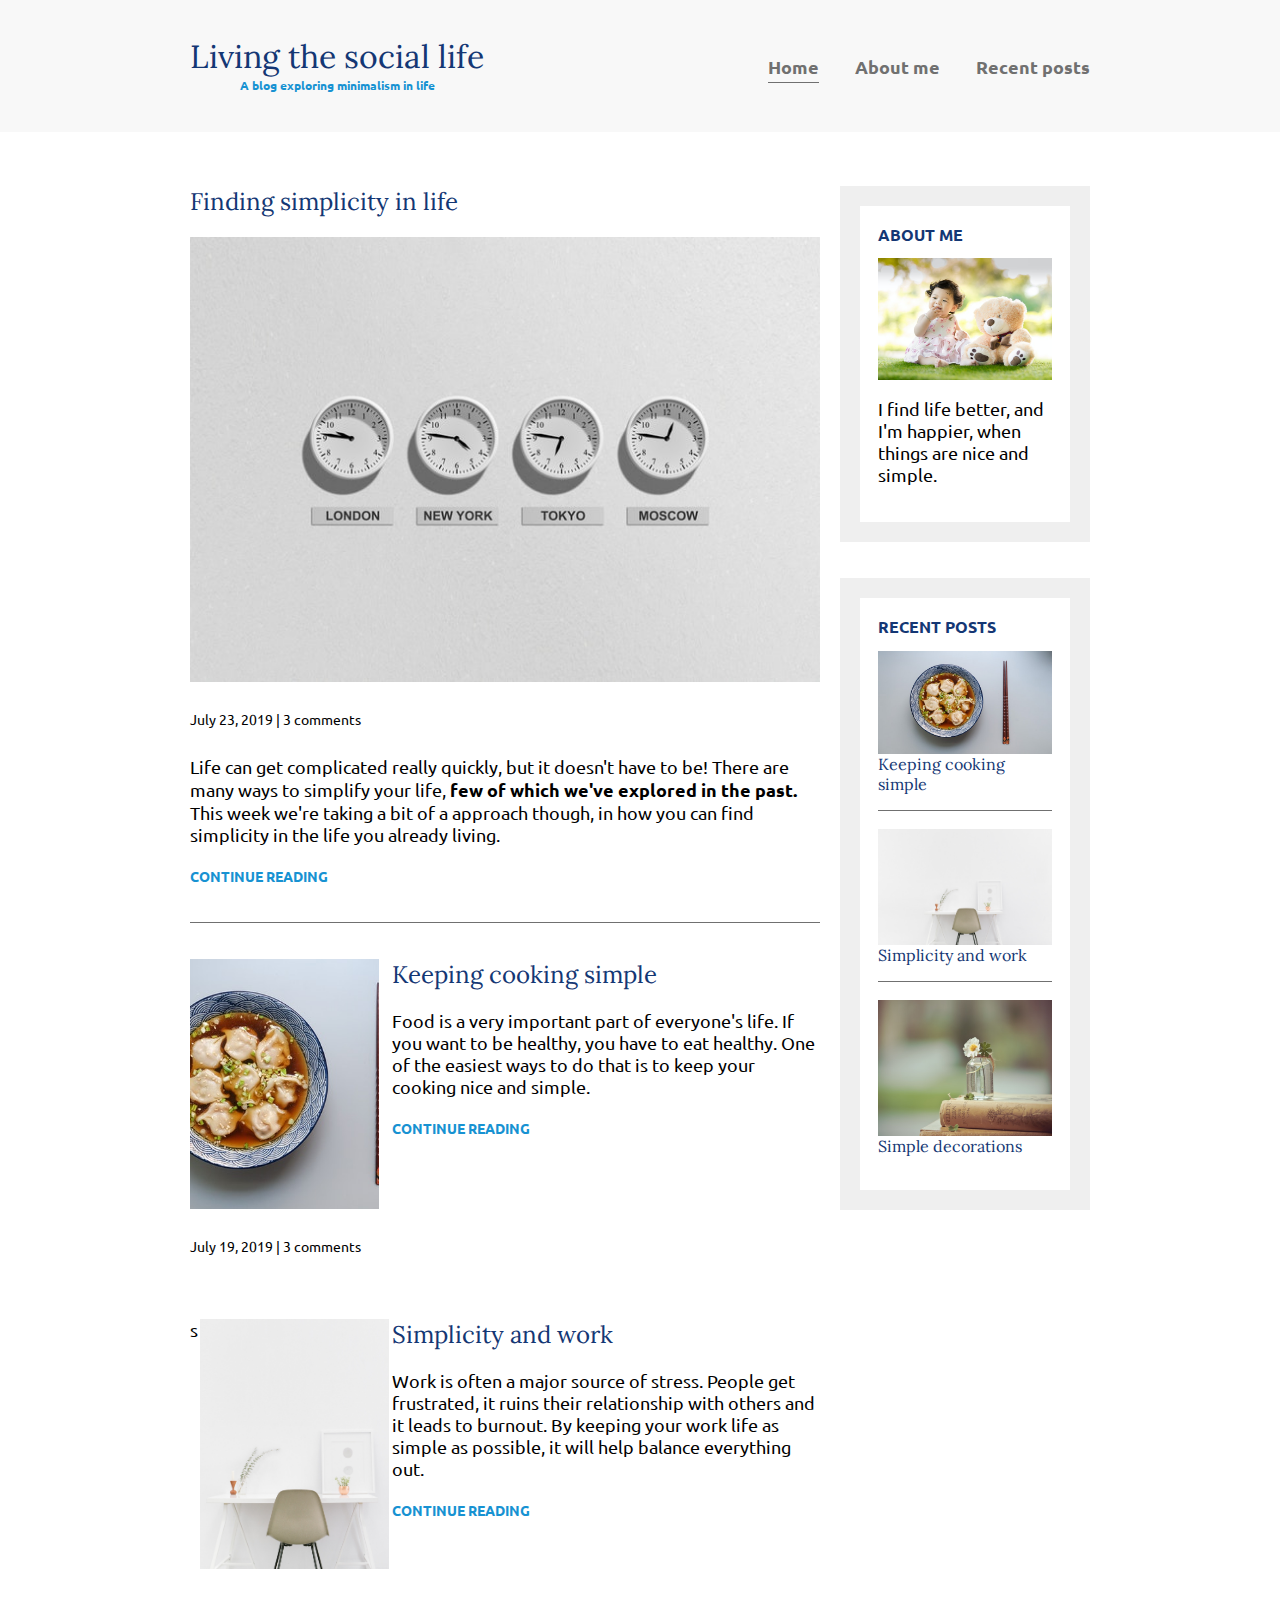
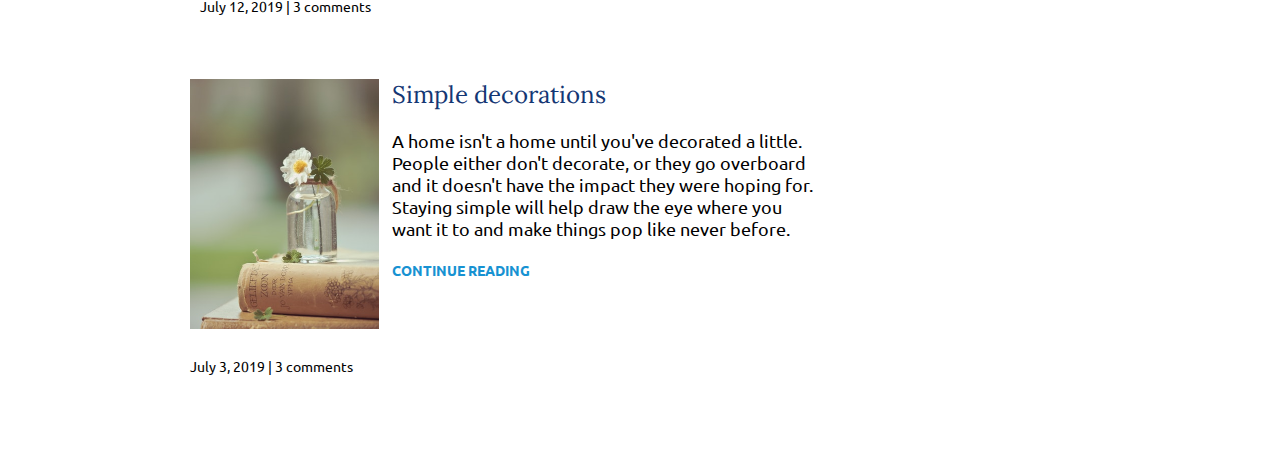
<file: index.html>
<!DOCTYPE html>
<link href="https://fonts.googleapis.com/css?family=Lora|Ubuntu:300,400,700&display=swap" rel="stylesheet">
<link rel="stylesheet" href="/style.css">
<html lang="en">
<head>
    <meta charset="UTF-8">
    <meta name="viewport" content="width=device-width, initial-scale=1.0">
    <title>Document</title>
    <link rel="stylesheet" href="/style.css">
</head>
<body>
    <header>
        <div class="container container-flex">
            <div class="site-title">
                <h1>Living the social life</h1>
                <p class="subtitle">A blog exploring minimalism in life</p>
            </div>
            <nav>
                <ul>
                    <li><a class="current-page"  href="index.html">Home</a></li>
                    <li><a href="about-me.html">About me</a></li>
                    <li><a href="recent-posts.html">Recent posts</a></li>
                </ul>
            </nav>
        </div> <!-- / .container -->
    </header>
    
    <div class="container container-flex">
        <main role="main">
            
            <article class="article-featured">
                <h2 class="article-title">Finding simplicity in life</h2>
                <img src="/london-new-york-tokyo-and-moscow-clocks-48770.jpg" alt="simple a white wall with a clock" class="article-image">
                <p class="article-info">July 23, 2019 | 3 comments</p>
                <p class="article-body">Life can get complicated really quickly, but it doesn't have to be! There are many ways to simplify your life, <strong> few of which we've explored in the past.</strong> This week we're taking a bit of a approach though, in how you can find simplicity in the life you already living.</p>
                <a href="#" class="article-read-more">CONTINUE READING</a>
            </article>
            
            <article class="article-recent">
                <div class="article-recent-main">
                    <h2 class="article-title">Keeping cooking simple </h2>
                    <p class="article-body">Food is a very important part of everyone's life. If you want to be healthy, you have to eat healthy. One of the easiest ways to do that is to keep your cooking nice and simple.</p>
                    <a href="#" class="article-read-more">CONTINUE READING</a>
                </div>
                <div class="article-recent-secondary">
                    <img src="/round-white-and-blue-ceramic-bowl-with-cooked-ball-soup-and-955137.jpg" alt="two dumplings on a wood plate with chopsticks" class="article-image">
                    <p class="article-info">July 19, 2019 | 3 comments</p>
                </div>
            </article>
            
            <article class="article-recent">s
                <div class="article-recent-main">
                    <h2 class="article-title">Simplicity and work </h2>
                    <p class="article-body">Work is often a major source of stress. People get frustrated, it ruins their relationship with others and it leads to burnout. By keeping your work life as simple as possible, it will help balance everything out.</p>
                    <a href="#" class="article-read-more">CONTINUE READING</a>
                </div>
                <div class="article-recent-secondary">
                    <img src="/beige-and-black-chair-in-front-of-white-desk-509922.jpg" alt="a chair white chair at a white desk on a white wall" class="article-image">
                    <p class="article-info">July 12, 2019 | 3 comments</p>
                </div>
            </article>
            
            <article class="article-recent">
                <div class="article-recent-main">
                    <h2 class="article-title">Simple decorations</h2>
                    <p class="article-body">A home isn't a home until you've decorated a little. People either don't decorate, or they go overboard and it doesn't have the impact they were hoping for. Staying simple will help draw the eye where you want it to and make things pop like never before.</p>
                    <a href="#" class="article-read-more">CONTINUE READING</a>
                </div>
                <div class="article-recent-secondary">
                    <img src="/close-up-photo-of-flower-on-bottle-1831745.jpg" alt="a green plant in a clear, round vase with water in it" class="article-image">
                    <p class="article-info">July 3, 2019 | 3 comments</p>
                </div>
            </article>
        </main>
        
        <aside class="sidebar">
            
            <div class="sidebar-widget">
                <h2 class="widget-title">ABOUT ME</h2>
                <img src="/baby-sitting-on-green-grass-beside-bear-plush-toy-at-daytime-1166473.jpg" alt="john doe" class="widget-image">
                <p class="widget-body">I find life better, and I'm happier, when things are nice and simple.</p>
            </div>
            
            <div class="sidebar-widget">
                <h2 class="widget-title">RECENT POSTS</h2>
                <div class="widget-recent-post">
                    <h3 class="widget-recent-post-title">Keeping cooking simple</h3>
                    <img src="/round-white-and-blue-ceramic-bowl-with-cooked-ball-soup-and-955137.jpg" alt="two dumplings on a wood plate with chopsticks" class="widget-image">
                </div>
                <div class="widget-recent-post">
                    <h3 class="widget-recent-post-title">Simplicity and work</h3>
                    <img src="/beige-and-black-chair-in-front-of-white-desk-509922.jpg" alt="a chair white chair at a white desk on a white wall" class="widget-image">
                </div>
                <div class="widget-recent-post">
                    <h3 class="widget-recent-post-title">Simple decorations</h3>
                    <img src="/close-up-photo-of-flower-on-bottle-1831745.jpg" alt="a green plant in a clear, round vase with water in it" class="widget-image">
                </div>
            </div>
            
        </aside>
        
    </div>
    
    
    <footer>
        <p></p>
        <p></p>
    </footer>
    
</body>
</html>
</file>
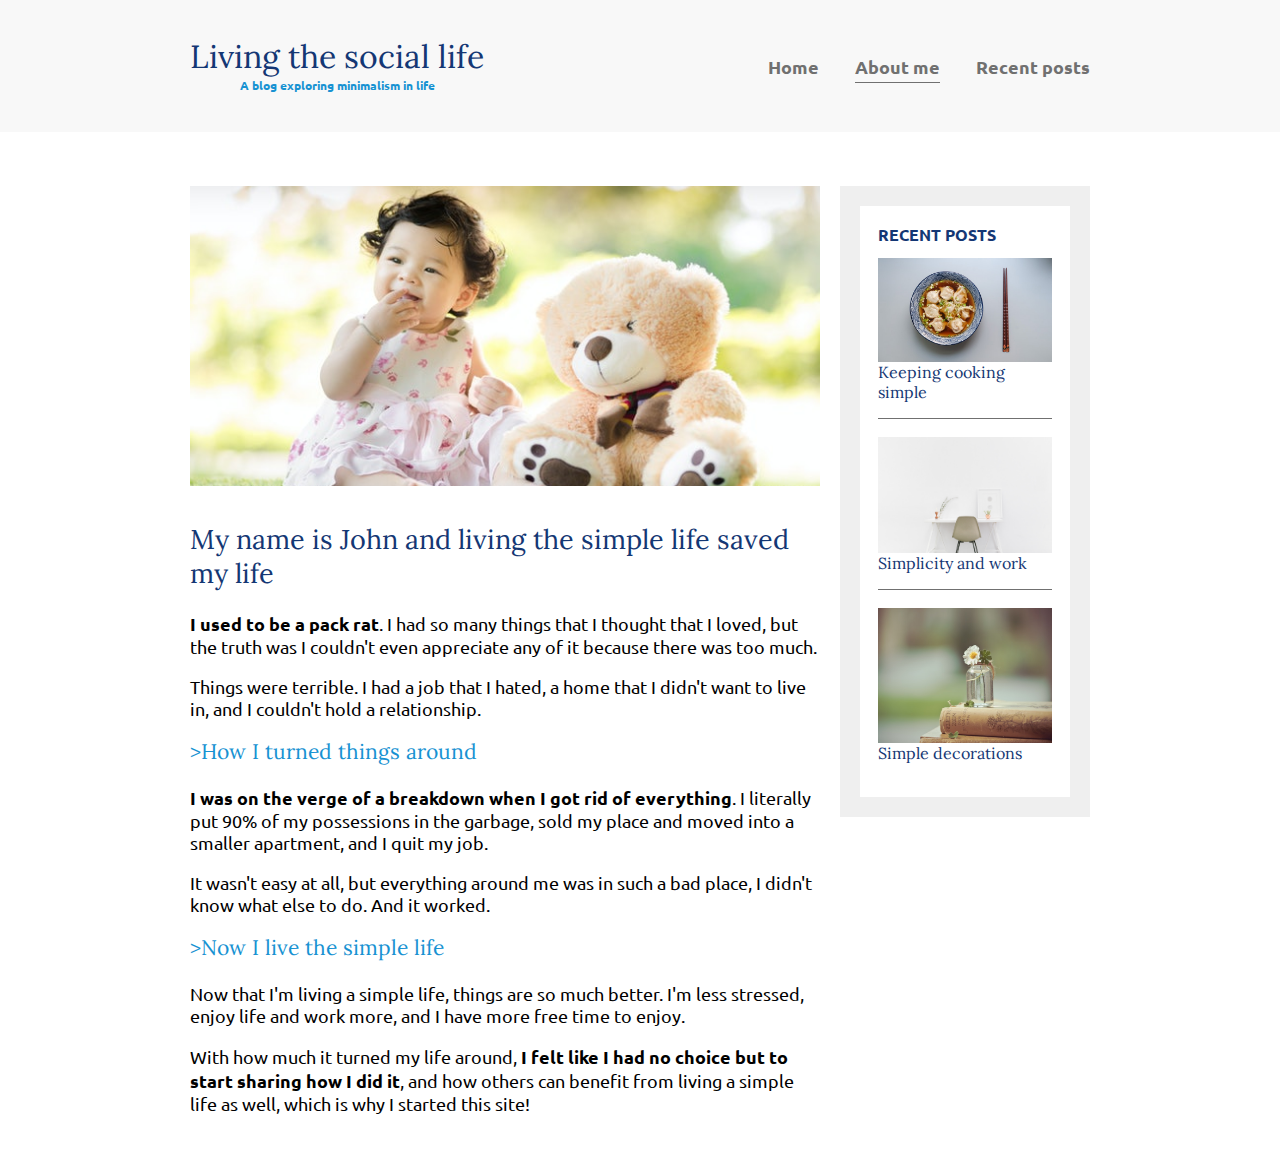
<file: about-me.html>
<!DOCTYPE html>
<link href="https://fonts.googleapis.com/css?family=Lora|Ubuntu:300,400,700&display=swap" rel="stylesheet">
<link rel="stylesheet" href="/style.css">
<html lang="en">
<head>
    <meta charset="UTF-8">
    <meta name="viewport" content="width=device-width, initial-scale=1.0">
    <title>Document</title>
    <link rel="stylesheet" href="/style.css">
</head>
<body>
    <header>
        <div class="container container-flex">
            <div class="site-title">
                <h1>Living the social life</h1>
                <p class="subtitle">A blog exploring minimalism in life</p>
            </div>
            <nav>
                <ul>
                    <li><a href="index.html">Home</a></li>
                    <li><a class="current-page" href="about-me.html">About me</a></li>
                    <li><a href="recent-posts.html">Recent posts</a></li>
                </ul>
            </nav>
        </div> <!-- / .container -->
    </header>
    
    <div class="container container-flex">
        <main role="main">
            <img src="/baby-sitting-on-green-grass-beside-bear-plush-toy-at-daytime-1166473.jpg" class="image-full">
            <h2>My name is John and living the simple life saved my life</h2>

            <p><strong>I used to be a pack rat</strong>. I had so many things that I thought that I loved, but the truth was I couldn't even appreciate any of it because there was too much.</p>
            <p>Things were terrible. I had a job that I hated, a home that I didn't want to live in, and I couldn't hold a relationship.</p>

            <h3>>How I turned things around</h3>
            <p><strong>I was on the verge of a breakdown when I got rid of everything</strong>. I literally put 90% of my possessions in the garbage, sold my place and moved into a smaller apartment, and I quit my job.</p>
            <p>It wasn't easy at all, but everything around me was in such a bad place, I didn't know what else to do. And it worked.</p>

            <h3>>Now I live the simple life</h3>
            <p>Now that I'm living a simple life, things are so much better. I'm less stressed, enjoy life and work more, and I have more free time to enjoy.</p>
            <p>With how much it turned my life around, <strong>I felt like I had no choice but to start sharing how I did it</strong>, and how others can benefit from living a simple life as well, which is why I started this site!</p>
        </main>
        
        <aside class="sidebar">
            
            
            <div class="sidebar-widget">
                <h2 class="widget-title">RECENT POSTS</h2>
                <div class="widget-recent-post">
                    <h3 class="widget-recent-post-title">Keeping cooking simple</h3>
                    <img src="/round-white-and-blue-ceramic-bowl-with-cooked-ball-soup-and-955137.jpg" alt="two dumplings on a wood plate with chopsticks" class="widget-image">
                </div>
                <div class="widget-recent-post">
                    <h3 class="widget-recent-post-title">Simplicity and work</h3>
                    <img src="/beige-and-black-chair-in-front-of-white-desk-509922.jpg" alt="a chair white chair at a white desk on a white wall" class="widget-image">
                </div>
                <div class="widget-recent-post">
                    <h3 class="widget-recent-post-title">Simple decorations</h3>
                    <img src="/close-up-photo-of-flower-on-bottle-1831745.jpg" alt="a green plant in a clear, round vase with water in it" class="widget-image">
                </div>
            </div>
            
        </aside>
        
    </div>
    
    
    <footer>
        <p></p>
        <p></p>
    </footer>
    
</body>
</html>
</file>
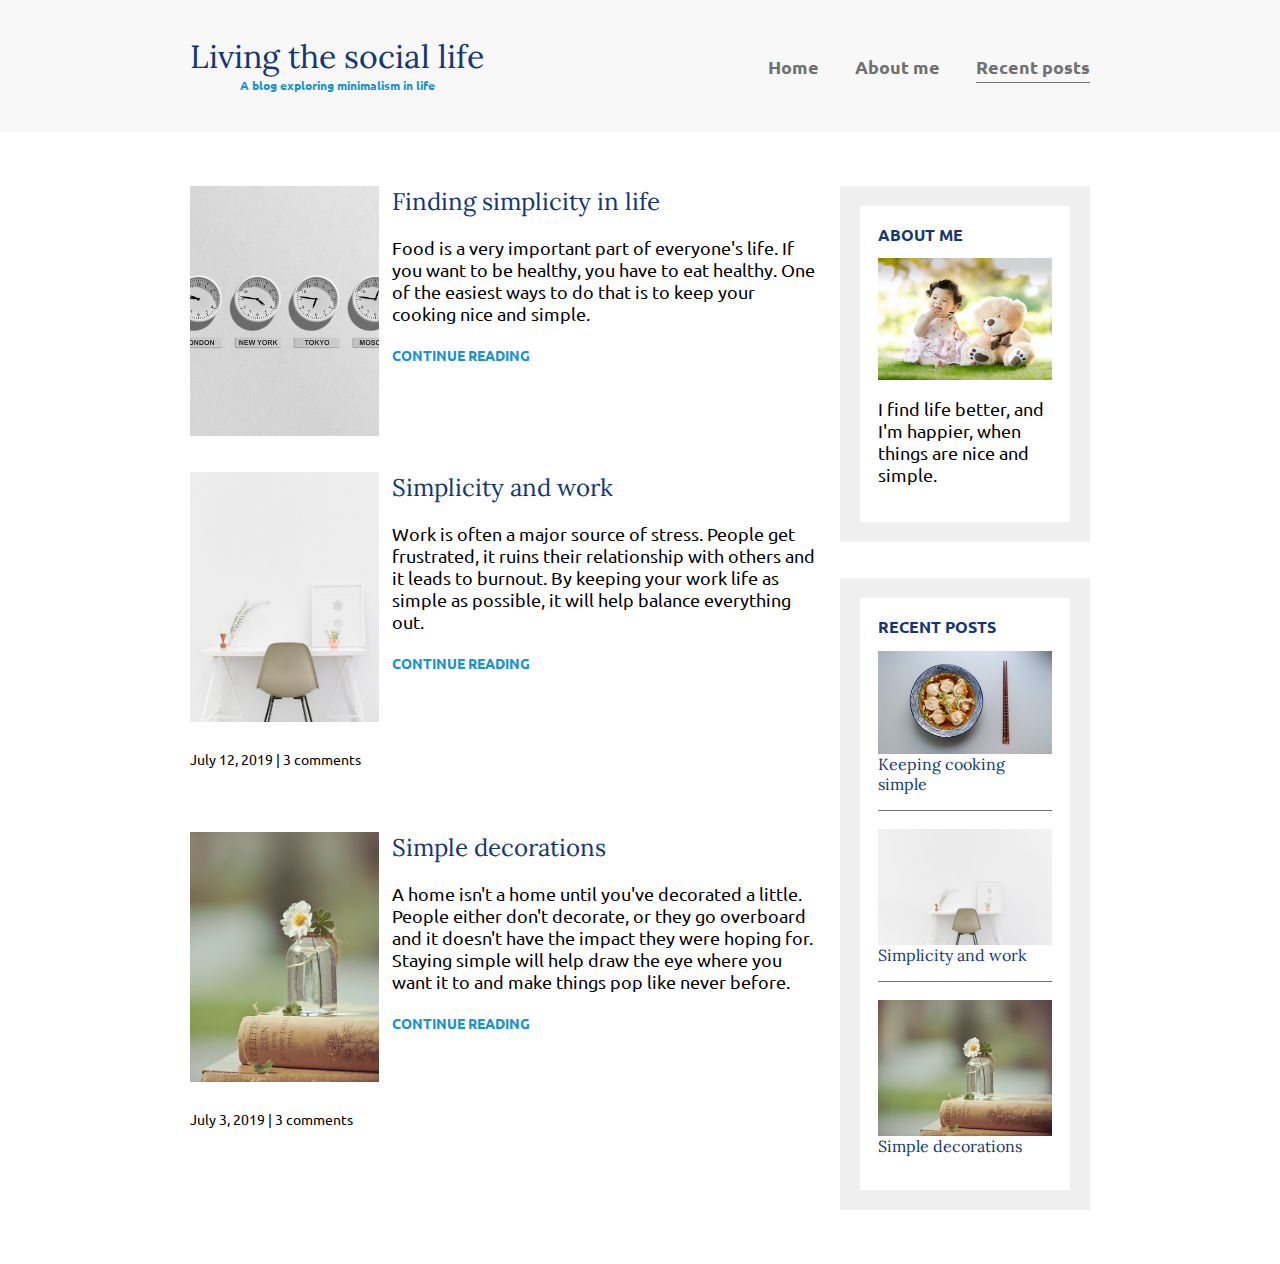
<file: recent-posts.html>
<!DOCTYPE html>
<link href="https://fonts.googleapis.com/css?family=Lora|Ubuntu:300,400,700&display=swap" rel="stylesheet">
<link rel="stylesheet" href="/style.css">
<html lang="en">
<head>
    <meta charset="UTF-8">
    <meta name="viewport" content="width=device-width, initial-scale=1.0">
    <title>Document</title>
    <link rel="stylesheet" href="/style.css">
</head>
<body>
    <header>
        <div class="container container-flex">
            <div class="site-title">
                <h1>Living the social life</h1>
                <p class="subtitle">A blog exploring minimalism in life</p>
            </div>
            <nav>
                <ul>
                    <li><a href="index.html">Home</a></li>
                    <li><a href="about-me.html">About me</a></li>
                    <li><a class="current-page" href="recent-posts.html">Recent posts</a></li>
                </ul>
            </nav>
        </div> <!-- / .container -->
    </header>
    
    <div class="container container-flex">
        <main role="main">
            
            
            
            <article class="article-recent">
              
                <div class="article-recent-main">
                    <h2 class="article-title">Finding simplicity in life</h2>
                    <p class="article-body">Food is a very important part of everyone's life. If you want to be healthy, you have to eat healthy. One of the easiest ways to do that is to keep your cooking nice and simple.</p>
                    <a href="#" class="article-read-more">CONTINUE READING</a>
                </div>
                <div class="article-recent-secondary">
                    <img src="/london-new-york-tokyo-and-moscow-clocks-48770.jpg" alt="simple a white wall with a clock" class="article-image">
                   
                </div>
            </article>
            
            <article class="article-recent">
                <div class="article-recent-main">
                    <h2 class="article-title">Simplicity and work </h2>
                    <p class="article-body">Work is often a major source of stress. People get frustrated, it ruins their relationship with others and it leads to burnout. By keeping your work life as simple as possible, it will help balance everything out.</p>
                    <a href="#" class="article-read-more">CONTINUE READING</a>
                </div>
                <div class="article-recent-secondary">
                    <img src="/beige-and-black-chair-in-front-of-white-desk-509922.jpg" alt="a chair white chair at a white desk on a white wall" class="article-image">
                    <p class="article-info">July 12, 2019 | 3 comments</p>
                </div>
            </article>
            
            <article class="article-recent">
                <div class="article-recent-main">
                    <h2 class="article-title">Simple decorations</h2>
                    <p class="article-body">A home isn't a home until you've decorated a little. People either don't decorate, or they go overboard and it doesn't have the impact they were hoping for. Staying simple will help draw the eye where you want it to and make things pop like never before.</p>
                    <a href="#" class="article-read-more">CONTINUE READING</a>
                </div>
                <div class="article-recent-secondary">
                    <img src="/close-up-photo-of-flower-on-bottle-1831745.jpg" alt="a green plant in a clear, round vase with water in it" class="article-image">
                    <p class="article-info">July 3, 2019 | 3 comments</p>
                </div>
            </article>
        </main>
        
        <aside class="sidebar">
            
            <div class="sidebar-widget">
                <h2 class="widget-title">ABOUT ME</h2>
                <img src="/baby-sitting-on-green-grass-beside-bear-plush-toy-at-daytime-1166473.jpg" alt="john doe" class="widget-image">
                <p class="widget-body">I find life better, and I'm happier, when things are nice and simple.</p>
            </div>
            
            <div class="sidebar-widget">
                <h2 class="widget-title">RECENT POSTS</h2>
                <div class="widget-recent-post">
                    <h3 class="widget-recent-post-title">Keeping cooking simple</h3>
                    <img src="/round-white-and-blue-ceramic-bowl-with-cooked-ball-soup-and-955137.jpg" alt="two dumplings on a wood plate with chopsticks" class="widget-image">
                </div>
                <div class="widget-recent-post">
                    <h3 class="widget-recent-post-title">Simplicity and work</h3>
                    <img src="/beige-and-black-chair-in-front-of-white-desk-509922.jpg" alt="a chair white chair at a white desk on a white wall" class="widget-image">
                </div>
                <div class="widget-recent-post">
                    <h3 class="widget-recent-post-title">Simple decorations</h3>
                    <img src="/close-up-photo-of-flower-on-bottle-1831745.jpg" alt="a green plant in a clear, round vase with water in it" class="widget-image">
                </div>
            </div>
            
        </aside>
        
    </div>
    
    
    <footer>
        <p></p>
        <p></p>
    </footer>
    
</body>
</html>
</file>
<file: style.css>
body {
    margin: 0;
    font-family: 'Ubuntu', sans-serif;
    font-size: 1.125rem;
}

img{
    max-width: 100%;
    width: 100%;
    display: block;
}

.image-full{
    max-height: 300px;
    width: 100%;
    object-fit: cover;
    margin-bottom: 2em;
}


/* =================
Typography
================= */
h1, h2, h3{

    font-family: 'Lora', serif;
    font-weight: 400;
    color: #143774;
    margin-top: 0;
}

h1 {
    
    font-size: 2rem;
    margin: 0;
}

h3 {
    color: #1792d2;
}

a{
    color: #1792d2;
}

a:hover, a:focus {
    color: #143774;
    font-weight: bolder;
}

strong{
    font-weight: 700;
}



/* h1subtitle */

.subtitle {
    font-weight: 700;
    color: #1792d2;
    font-size: .75rem;
    margin: 0;
}

.article-title{
    font-size: 1.5rem;
}

.article-read-more , .article-info {
    font-size: .875rem;
}

.article-read-more{
    color: #1792d2;
    text-decoration: none;
    font-weight: 700;
}

.article-read-more:hover,
.article-read-more:focus{
    color: #143774;
    text-decoration: underline;    
}

.article-info{
    margin: 2em 0;
}
.widget-title,
.widget-recent-post-title {
    font-size: 1rem;
}

.widget-title {
    font-family: 'Ubuntu', sans-serif;
    font-weight: 700;
}

.widget-recent-post-title {
    color: #143774;
}

.widget-recent-post-title {
    color: #143774;
}
    


/* =================
Layout
================= */

.container {
    width: 90%;
    max-width: 900px;
    margin: 0 auto;
}

.container-flex {
    display: flex;
    justify-content: space-between;
    flex-direction: column;
}

header {
    background: #f8f8f8;
    padding: 2em 0;
    text-align: center;
    margin-bottom: 3em;
}


@media (min-width:675px){
    .container-flex{
        flex-direction: row;
    }
    main{
        width: 70%;
    }
    
    aside{
        width: 25%;
        min-width: 250px;
    }
}

/* navigation */

nav ul {
    list-style: none;
    padding: 0;
    display: flex;
    justify-content: center;
}

nav li {
    margin-left: 2em;
}

nav a {
    text-decoration: none;
    color: #707070;
    font-weight: 700;
    padding: .25em 0;
}

nav a:hover,
nav a:focus {
    color: #1792d2;
}

.current-page {
    border-bottom: 1px solid #707070;
}

.current-page:hover {
    color: #707070;
}


@media (max-width: 675px) {
    nav ul {
        flex-direction: column;
    }
    
    nav li {
        margin: .5em 0;
    }
}


/* articles */

.article-featured {
    border-bottom: #707070 1px solid;
    padding-bottom: 2em;
    margin-bottom: 2em;
}

.article-recent {
    display: flex;
    flex-direction: column;
    margin-bottom: 2em;
}

.article-recent-main {
    order: 2;
}

.article-recent-secondary {
    order: 1;
}

@media (min-width: 675px) {
    .article-recent {
        flex-direction: row;
        justify-content: space-between;
    }
    
    .article-recent-main {
        width: 68%;
    }
    
    .article-recent-secondary {
        width: 30%;
    }
     
    .article-image {
        order: -2;
        min-height: 250px;
        object-fit: cover;
        /* object-position: left; */
    }
    
    .article-info {
        order: -1;
    }
}


/* widgets */

.sidebar-widget {
    border: 20px solid #efefef;
    margin-bottom: 2em;
    padding: 1em;
}


.widget-recent-post {
    display: flex;
    flex-direction: column;
    border-bottom: 1px solid #707070;
    margin-bottom: 1em;
}

.widget-recent-post:last-child {
    border: 0;
    margin: 0;
}

.widget-image {
    order: -1;
}
</file>
